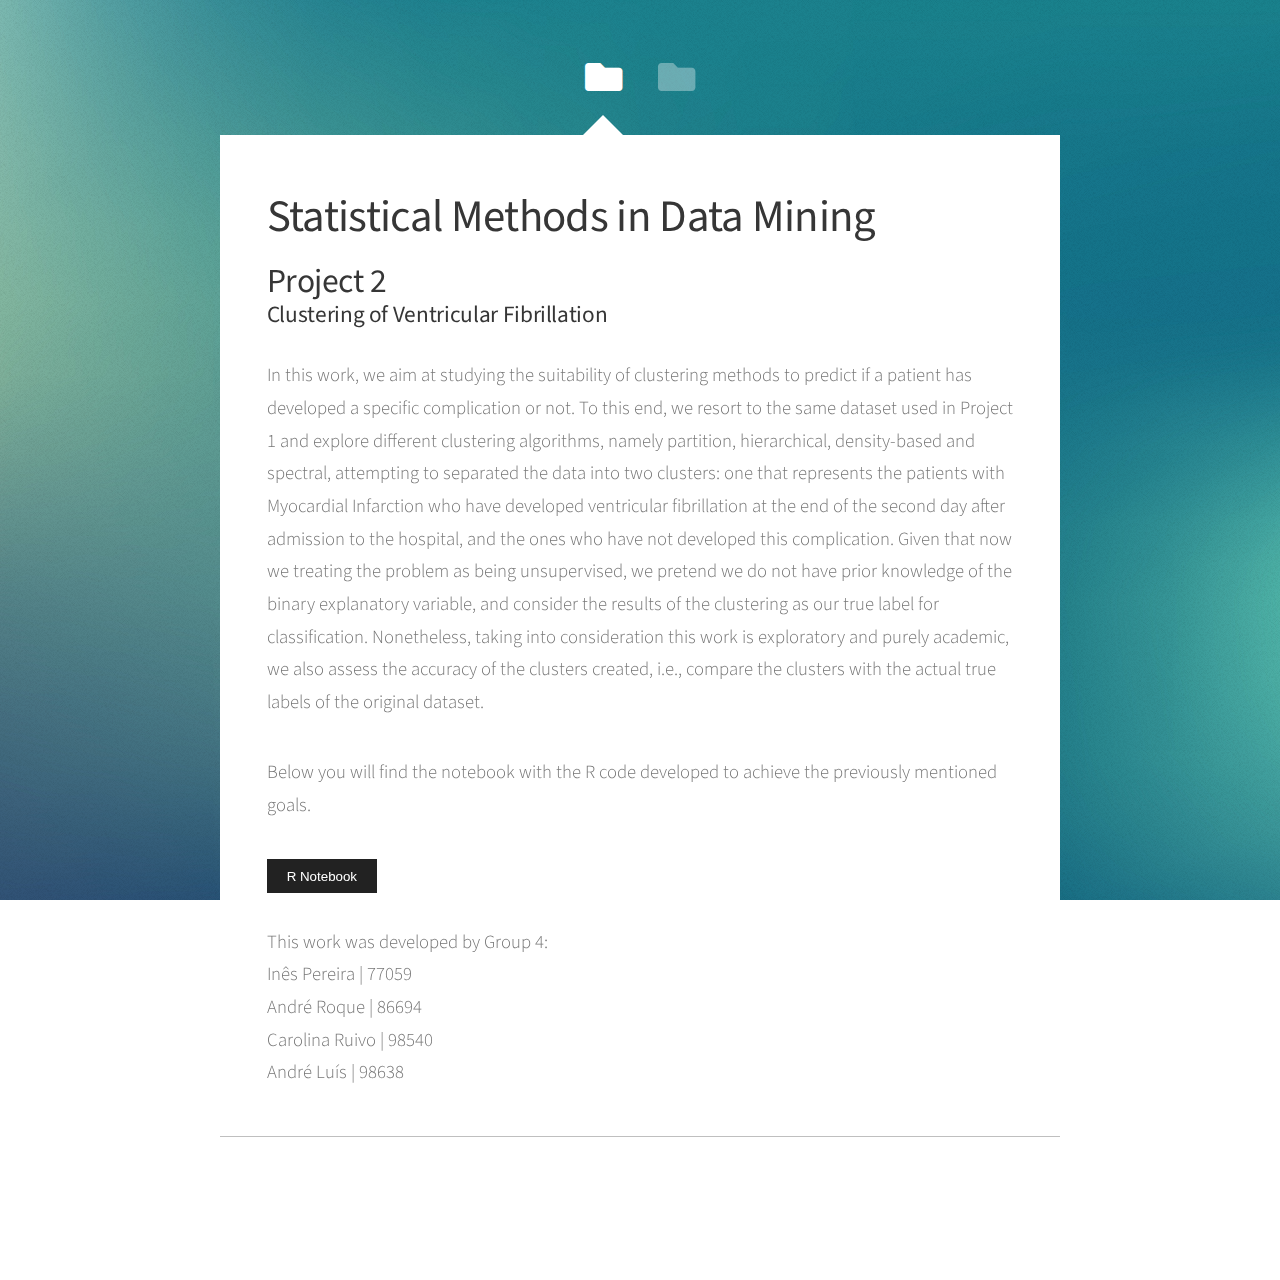
<file: index.html>
<!DOCTYPE HTML>
<!--
	Astral by HTML5 UP
	html5up.net | @ajlkn
	Free for personal and commercial use under the CCA 3.0 license (html5up.net/license)
-->
<html>
	<head>
		<title>SMDM | Group 4</title>
		<meta charset="utf-8" />
		<meta name="viewport" content="width=device-width, initial-scale=1, user-scalable=no" />
		<link rel="stylesheet" href="assets/css/main.css" />
		<noscript><link rel="stylesheet" href="assets/css/noscript.css" /></noscript>
        <link href="favicon.ico" rel="icon">
	</head>
	<body class="is-preload">

		<!-- Wrapper-->
			<div id="wrapper">

				<!-- Nav -->
					<nav id="nav">
						<!-- <a href="#" class="icon solid fa-home"><span>Home</span></a> -->
						<a href="#work2" class="icon solid fa-folder"><span>Work</span></a>
                        <a href="#work1" class="icon solid fa-folder"><span>Work</span></a>
						<!-- <a href="#contact" class="icon solid fa-envelope"><span>Contact</span></a>
						<a href="https://twitter.com/ajlkn" class="icon brands fa-twitter"><span>Twitter</span></a> -->
					</nav>

				<!-- Main -->
					<div id="main">

						<!-- Me -->
							<!-- <article id="home" class="panel intro">
								<header>
									<h1>Jane Doe</h1>
									<p>Senior Astral Projectionist</p>
								</header>
								<a href="#work" class="jumplink pic">
									<span class="arrow icon solid fa-chevron-right"><span>See my work</span></span>
									<img src="images/me.jpg" alt="" />
								</a>
							</article> -->
                        
                        <!-- Work -->
							<article id="work2" class="panel">
								<header>
									<h1>Statistical Methods in Data Mining</h1>
									<br>
									<h2>Project 2</h2>
									<h3>Clustering of Ventricular Fibrillation</h3>
								</header>
								<p>
                                    In this work, we aim at studying the suitability of clustering methods to predict if a patient has developed a specific complication or not. 
                                    To this end, we resort to the same dataset used in Project 1 and explore different clustering algorithms, namely partition, hierarchical, density-based and spectral, attempting to separated the data into two clusters: one that represents the patients with Myocardial Infarction who have developed ventricular fibrillation at the end of the second day after admission to the hospital, and the ones who have not developed this complication.
                                    Given that now we treating the problem as being unsupervised, we pretend we do not have prior knowledge of the binary explanatory variable, and consider the results of the clustering as our true label for classification.
                                    Nonetheless, taking into consideration this work is exploratory and purely academic, we also assess the accuracy of the clusters created, i.e., compare the clusters with the actual true labels of the original dataset.
								</p>
								<p>
									Below you will find the notebook with the R code developed to achieve the previously mentioned goals.
								</p>
                                <button type="button" onclick="document.location='RNotebook2/RNotebook.html'">R Notebook</button>
                                <br>
                                <br>
                                <p>
									This work was developed by Group 4: <br> Inês Pereira | 77059<br> André Roque | 86694<br> Carolina Ruivo | 98540<br> André Luís | 98638 
								</p>
							</article>

						<!-- Work -->
							<article id="work1" class="panel">
								<header>
									<h1>Statistical Methods in Data Mining</h1>
									<br>
									<h2>Project 1</h2>
									<h3>Classification of Ventricular Fibrillation</h3>
								</header>
								<p>
									In this work, we explore different classifiers to predict if a patient with Myocardial Infarction has developed ventricular fibrillation at the end of the second day, after admission to the hospital.
									To this end, we train, evaluate and compare different classification algorithms, namely Bayes classifier and k-nearest neighbor, support vector machines and linear discriminant analysis, in terms of their performance. We consider different performance metrics, which were decided based on the problem type (i.e. binary) and problem domain (i.e. healthcare).
								</p>
								<p>
									Below you will find the notebook with the R code developed to achieve the previously mentioned goals.
								</p>
                                <button type="button" onclick="document.location='RNotebook1/RNotebook.html'">R Notebook</button>
                                <br>
                                <br>
                                <p>
									This work was developed by Group 4: <br> Inês Pereira | 77059<br> André Roque | 86694<br> Carolina Ruivo | 98540<br> André Luís | 98638 
								</p>
							</article>

						<!-- Contact -->
							<article id="contact" class="panel">
								<header>
									<h2>Contact Me</h2>
								</header>
								<form action="#" method="post">
									<div>
										<div class="row">
											<div class="col-6 col-12-medium">
												<input type="text" name="name" placeholder="Name" />
											</div>
											<div class="col-6 col-12-medium">
												<input type="text" name="email" placeholder="Email" />
											</div>
											<div class="col-12">
												<input type="text" name="subject" placeholder="Subject" />
											</div>
											<div class="col-12">
												<textarea name="message" placeholder="Message" rows="6"></textarea>
											</div>
											<div class="col-12">
												<input type="submit" value="Send Message" />
											</div>
										</div>
									</div>
								</form>
							</article>

					</div>

				<!-- Footer -->
					<div id="footer">
						<ul class="copyright">
							<li>&copy; SMDM Group 4 | IST 2020/21</li><li>Design: <a href="http://html5up.net">HTML5 UP</a></li>
						</ul>
					</div>

			</div>

		<!-- Scripts -->
			<script src="assets/js/jquery.min.js"></script>
			<script src="assets/js/browser.min.js"></script>
			<script src="assets/js/breakpoints.min.js"></script>
			<script src="assets/js/util.js"></script>
			<script src="assets/js/main.js"></script>

	</body>
</html>
</file>
<file: assets/css/noscript.css>
/*
	Astral by HTML5 UP
	html5up.net | @ajlkn
	Free for personal and commercial use under the CCA 3.0 license (html5up.net/license)
*/

/* Wrapper */

	#wrapper {
		opacity: 1 !important;
	}

/* Nav */

	#nav a {
		opacity: 1.0;
	}

		#nav a:before, #nav a:after {
			display: none;
		}

		#nav a span {
			top: 0;
			opacity: 1.0;
		}

			#nav a span:after {
				display: none;
			}

/* Main */

	#main {
		background: none;
		box-shadow: none;
	}

		#main > .panel {
			background: #ffffff;
			margin-bottom: 2em;
		}

			#main > .panel:last-child {
				margin-bottom: 0;
			}
</file>
<file: assets/css/main.css>
@import url("https://fonts.googleapis.com/css?family=Source+Sans+Pro:300,400,300italic,400italic");
@import url("fontawesome-all.min.css");

/*
	Astral by HTML5 UP
	html5up.net | @ajlkn
	Free for personal and commercial use under the CCA 3.0 license (html5up.net/license)
*/

html, body, div, span, applet, object,
iframe, h1, h2, h3, h4, h5, h6, p, blockquote,
pre, a, abbr, acronym, address, big, cite,
code, del, dfn, em, img, ins, kbd, q, s, samp,
small, strike, strong, sub, sup, tt, var, b,
u, i, center, dl, dt, dd, ol, ul, li, fieldset,
form, label, legend, table, caption, tbody,
tfoot, thead, tr, th, td, article, aside,
canvas, details, embed, figure, figcaption,
footer, header, hgroup, menu, nav, output, ruby,
section, summary, time, mark, audio, video {
	margin: 0;
	padding: 0;
	border: 0;
	font-size: 100%;
	font: inherit;
	vertical-align: baseline;}

article, aside, details, figcaption, figure,
footer, header, hgroup, menu, nav, section {
	display: block;}

body {
	line-height: 1;
}

ol, ul {
	list-style: none;
}

blockquote, q {
	quotes: none;
}

	blockquote:before, blockquote:after, q:before, q:after {
		content: '';
		content: none;
	}

table {
	border-collapse: collapse;
	border-spacing: 0;
}

body {
	-webkit-text-size-adjust: none;
}

mark {
	background-color: transparent;
	color: inherit;
}

input::-moz-focus-inner {
	border: 0;
	padding: 0;
}

input, select, textarea {
	-moz-appearance: none;
	-webkit-appearance: none;
	-ms-appearance: none;
	appearance: none;
}

/* Row */

	.row {
		display: flex;
		flex-wrap: wrap;
		box-sizing: border-box;
		align-items: stretch;
	}

		.row > * {
			box-sizing: border-box;
		}

		.row.gtr-uniform > * > :last-child {
			margin-bottom: 0;
		}

		.row.aln-left {
			justify-content: flex-start;
		}

		.row.aln-center {
			justify-content: center;
		}

		.row.aln-right {
			justify-content: flex-end;
		}

		.row.aln-top {
			align-items: flex-start;
		}

		.row.aln-middle {
			align-items: center;
		}

		.row.aln-bottom {
			align-items: flex-end;
		}

		.row > .imp {
			order: -1;
		}

		.row > .col-1 {
			width: 8.33333%;
		}

		.row > .off-1 {
			margin-left: 8.33333%;
		}

		.row > .col-2 {
			width: 16.66667%;
		}

		.row > .off-2 {
			margin-left: 16.66667%;
		}

		.row > .col-3 {
			width: 25%;
		}

		.row > .off-3 {
			margin-left: 25%;
		}

		.row > .col-4 {
			width: 33.33333%;
		}

		.row > .off-4 {
			margin-left: 33.33333%;
		}

		.row > .col-5 {
			width: 41.66667%;
		}

		.row > .off-5 {
			margin-left: 41.66667%;
		}

		.row > .col-6 {
			width: 50%;
		}

		.row > .off-6 {
			margin-left: 50%;
		}

		.row > .col-7 {
			width: 58.33333%;
		}

		.row > .off-7 {
			margin-left: 58.33333%;
		}

		.row > .col-8 {
			width: 66.66667%;
		}

		.row > .off-8 {
			margin-left: 66.66667%;
		}

		.row > .col-9 {
			width: 75%;
		}

		.row > .off-9 {
			margin-left: 75%;
		}

		.row > .col-10 {
			width: 83.33333%;
		}

		.row > .off-10 {
			margin-left: 83.33333%;
		}

		.row > .col-11 {
			width: 91.66667%;
		}

		.row > .off-11 {
			margin-left: 91.66667%;
		}

		.row > .col-12 {
			width: 100%;
		}

		.row > .off-12 {
			margin-left: 100%;
		}

		.row.gtr-0 {
			margin-top: 0em;
			margin-left: 0em;
		}

			.row.gtr-0 > * {
				padding: 0em 0 0 0em;
			}

			.row.gtr-0.gtr-uniform {
				margin-top: 0em;
			}

				.row.gtr-0.gtr-uniform > * {
					padding-top: 0em;
				}

		.row.gtr-25 {
			margin-top: -0.3125em;
			margin-left: -0.3125em;
		}

			.row.gtr-25 > * {
				padding: 0.3125em 0 0 0.3125em;
			}

			.row.gtr-25.gtr-uniform {
				margin-top: -0.3125em;
			}

				.row.gtr-25.gtr-uniform > * {
					padding-top: 0.3125em;
				}

		.row.gtr-50 {
			margin-top: -0.625em;
			margin-left: -0.625em;
		}

			.row.gtr-50 > * {
				padding: 0.625em 0 0 0.625em;
			}

			.row.gtr-50.gtr-uniform {
				margin-top: -0.625em;
			}

				.row.gtr-50.gtr-uniform > * {
					padding-top: 0.625em;
				}

		.row {
			margin-top: -1.25em;
			margin-left: -1.25em;
		}

			.row > * {
				padding: 1.25em 0 0 1.25em;
			}

			.row.gtr-uniform {
				margin-top: -1.25em;
			}

				.row.gtr-uniform > * {
					padding-top: 1.25em;
				}

		.row.gtr-150 {
			margin-top: -1.875em;
			margin-left: -1.875em;
		}

			.row.gtr-150 > * {
				padding: 1.875em 0 0 1.875em;
			}

			.row.gtr-150.gtr-uniform {
				margin-top: -1.875em;
			}

				.row.gtr-150.gtr-uniform > * {
					padding-top: 1.875em;
				}

		.row.gtr-200 {
			margin-top: -2.5em;
			margin-left: -2.5em;
		}

			.row.gtr-200 > * {
				padding: 2.5em 0 0 2.5em;
			}

			.row.gtr-200.gtr-uniform {
				margin-top: -2.5em;
			}

				.row.gtr-200.gtr-uniform > * {
					padding-top: 2.5em;
				}

		@media screen and (max-width: 1680px) {

			.row {
				display: flex;
				flex-wrap: wrap;
				box-sizing: border-box;
				align-items: stretch;
			}

				.row > * {
					box-sizing: border-box;
				}

				.row.gtr-uniform > * > :last-child {
					margin-bottom: 0;
				}

				.row.aln-left {
					justify-content: flex-start;
				}

				.row.aln-center {
					justify-content: center;
				}

				.row.aln-right {
					justify-content: flex-end;
				}

				.row.aln-top {
					align-items: flex-start;
				}

				.row.aln-middle {
					align-items: center;
				}

				.row.aln-bottom {
					align-items: flex-end;
				}

				.row > .imp-xlarge {
					order: -1;
				}

				.row > .col-1-xlarge {
					width: 8.33333%;
				}

				.row > .off-1-xlarge {
					margin-left: 8.33333%;
				}

				.row > .col-2-xlarge {
					width: 16.66667%;
				}

				.row > .off-2-xlarge {
					margin-left: 16.66667%;
				}

				.row > .col-3-xlarge {
					width: 25%;
				}

				.row > .off-3-xlarge {
					margin-left: 25%;
				}

				.row > .col-4-xlarge {
					width: 33.33333%;
				}

				.row > .off-4-xlarge {
					margin-left: 33.33333%;
				}

				.row > .col-5-xlarge {
					width: 41.66667%;
				}

				.row > .off-5-xlarge {
					margin-left: 41.66667%;
				}

				.row > .col-6-xlarge {
					width: 50%;
				}

				.row > .off-6-xlarge {
					margin-left: 50%;
				}

				.row > .col-7-xlarge {
					width: 58.33333%;
				}

				.row > .off-7-xlarge {
					margin-left: 58.33333%;
				}

				.row > .col-8-xlarge {
					width: 66.66667%;
				}

				.row > .off-8-xlarge {
					margin-left: 66.66667%;
				}

				.row > .col-9-xlarge {
					width: 75%;
				}

				.row > .off-9-xlarge {
					margin-left: 75%;
				}

				.row > .col-10-xlarge {
					width: 83.33333%;
				}

				.row > .off-10-xlarge {
					margin-left: 83.33333%;
				}

				.row > .col-11-xlarge {
					width: 91.66667%;
				}

				.row > .off-11-xlarge {
					margin-left: 91.66667%;
				}

				.row > .col-12-xlarge {
					width: 100%;
				}

				.row > .off-12-xlarge {
					margin-left: 100%;
				}

				.row.gtr-0 {
					margin-top: 0em;
					margin-left: 0em;
				}

					.row.gtr-0 > * {
						padding: 0em 0 0 0em;
					}

					.row.gtr-0.gtr-uniform {
						margin-top: 0em;
					}

						.row.gtr-0.gtr-uniform > * {
							padding-top: 0em;
						}

				.row.gtr-25 {
					margin-top: -0.3125em;
					margin-left: -0.3125em;
				}

					.row.gtr-25 > * {
						padding: 0.3125em 0 0 0.3125em;
					}

					.row.gtr-25.gtr-uniform {
						margin-top: -0.3125em;
					}

						.row.gtr-25.gtr-uniform > * {
							padding-top: 0.3125em;
						}

				.row.gtr-50 {
					margin-top: -0.625em;
					margin-left: -0.625em;
				}

					.row.gtr-50 > * {
						padding: 0.625em 0 0 0.625em;
					}

					.row.gtr-50.gtr-uniform {
						margin-top: -0.625em;
					}

						.row.gtr-50.gtr-uniform > * {
							padding-top: 0.625em;
						}

				.row {
					margin-top: -1.25em;
					margin-left: -1.25em;
				}

					.row > * {
						padding: 1.25em 0 0 1.25em;
					}

					.row.gtr-uniform {
						margin-top: -1.25em;
					}

						.row.gtr-uniform > * {
							padding-top: 1.25em;
						}

				.row.gtr-150 {
					margin-top: -1.875em;
					margin-left: -1.875em;
				}

					.row.gtr-150 > * {
						padding: 1.875em 0 0 1.875em;
					}

					.row.gtr-150.gtr-uniform {
						margin-top: -1.875em;
					}

						.row.gtr-150.gtr-uniform > * {
							padding-top: 1.875em;
						}

				.row.gtr-200 {
					margin-top: -2.5em;
					margin-left: -2.5em;
				}

					.row.gtr-200 > * {
						padding: 2.5em 0 0 2.5em;
					}

					.row.gtr-200.gtr-uniform {
						margin-top: -2.5em;
					}

						.row.gtr-200.gtr-uniform > * {
							padding-top: 2.5em;
						}

		}

		@media screen and (max-width: 1280px) {

			.row {
				display: flex;
				flex-wrap: wrap;
				box-sizing: border-box;
				align-items: stretch;
			}

				.row > * {
					box-sizing: border-box;
				}

				.row.gtr-uniform > * > :last-child {
					margin-bottom: 0;
				}

				.row.aln-left {
					justify-content: flex-start;
				}

				.row.aln-center {
					justify-content: center;
				}

				.row.aln-right {
					justify-content: flex-end;
				}

				.row.aln-top {
					align-items: flex-start;
				}

				.row.aln-middle {
					align-items: center;
				}

				.row.aln-bottom {
					align-items: flex-end;
				}

				.row > .imp-large {
					order: -1;
				}

				.row > .col-1-large {
					width: 8.33333%;
				}

				.row > .off-1-large {
					margin-left: 8.33333%;
				}

				.row > .col-2-large {
					width: 16.66667%;
				}

				.row > .off-2-large {
					margin-left: 16.66667%;
				}

				.row > .col-3-large {
					width: 25%;
				}

				.row > .off-3-large {
					margin-left: 25%;
				}

				.row > .col-4-large {
					width: 33.33333%;
				}

				.row > .off-4-large {
					margin-left: 33.33333%;
				}

				.row > .col-5-large {
					width: 41.66667%;
				}

				.row > .off-5-large {
					margin-left: 41.66667%;
				}

				.row > .col-6-large {
					width: 50%;
				}

				.row > .off-6-large {
					margin-left: 50%;
				}

				.row > .col-7-large {
					width: 58.33333%;
				}

				.row > .off-7-large {
					margin-left: 58.33333%;
				}

				.row > .col-8-large {
					width: 66.66667%;
				}

				.row > .off-8-large {
					margin-left: 66.66667%;
				}

				.row > .col-9-large {
					width: 75%;
				}

				.row > .off-9-large {
					margin-left: 75%;
				}

				.row > .col-10-large {
					width: 83.33333%;
				}

				.row > .off-10-large {
					margin-left: 83.33333%;
				}

				.row > .col-11-large {
					width: 91.66667%;
				}

				.row > .off-11-large {
					margin-left: 91.66667%;
				}

				.row > .col-12-large {
					width: 100%;
				}

				.row > .off-12-large {
					margin-left: 100%;
				}

				.row.gtr-0 {
					margin-top: 0em;
					margin-left: 0em;
				}

					.row.gtr-0 > * {
						padding: 0em 0 0 0em;
					}

					.row.gtr-0.gtr-uniform {
						margin-top: 0em;
					}

						.row.gtr-0.gtr-uniform > * {
							padding-top: 0em;
						}

				.row.gtr-25 {
					margin-top: -0.3125em;
					margin-left: -0.3125em;
				}

					.row.gtr-25 > * {
						padding: 0.3125em 0 0 0.3125em;
					}

					.row.gtr-25.gtr-uniform {
						margin-top: -0.3125em;
					}

						.row.gtr-25.gtr-uniform > * {
							padding-top: 0.3125em;
						}

				.row.gtr-50 {
					margin-top: -0.625em;
					margin-left: -0.625em;
				}

					.row.gtr-50 > * {
						padding: 0.625em 0 0 0.625em;
					}

					.row.gtr-50.gtr-uniform {
						margin-top: -0.625em;
					}

						.row.gtr-50.gtr-uniform > * {
							padding-top: 0.625em;
						}

				.row {
					margin-top: -1.25em;
					margin-left: -1.25em;
				}

					.row > * {
						padding: 1.25em 0 0 1.25em;
					}

					.row.gtr-uniform {
						margin-top: -1.25em;
					}

						.row.gtr-uniform > * {
							padding-top: 1.25em;
						}

				.row.gtr-150 {
					margin-top: -1.875em;
					margin-left: -1.875em;
				}

					.row.gtr-150 > * {
						padding: 1.875em 0 0 1.875em;
					}

					.row.gtr-150.gtr-uniform {
						margin-top: -1.875em;
					}

						.row.gtr-150.gtr-uniform > * {
							padding-top: 1.875em;
						}

				.row.gtr-200 {
					margin-top: -2.5em;
					margin-left: -2.5em;
				}

					.row.gtr-200 > * {
						padding: 2.5em 0 0 2.5em;
					}

					.row.gtr-200.gtr-uniform {
						margin-top: -2.5em;
					}

						.row.gtr-200.gtr-uniform > * {
							padding-top: 2.5em;
						}

		}

		@media screen and (max-width: 980px) {

			.row {
				display: flex;
				flex-wrap: wrap;
				box-sizing: border-box;
				align-items: stretch;
			}

				.row > * {
					box-sizing: border-box;
				}

				.row.gtr-uniform > * > :last-child {
					margin-bottom: 0;
				}

				.row.aln-left {
					justify-content: flex-start;
				}

				.row.aln-center {
					justify-content: center;
				}

				.row.aln-right {
					justify-content: flex-end;
				}

				.row.aln-top {
					align-items: flex-start;
				}

				.row.aln-middle {
					align-items: center;
				}

				.row.aln-bottom {
					align-items: flex-end;
				}

				.row > .imp-medium {
					order: -1;
				}

				.row > .col-1-medium {
					width: 8.33333%;
				}

				.row > .off-1-medium {
					margin-left: 8.33333%;
				}

				.row > .col-2-medium {
					width: 16.66667%;
				}

				.row > .off-2-medium {
					margin-left: 16.66667%;
				}

				.row > .col-3-medium {
					width: 25%;
				}

				.row > .off-3-medium {
					margin-left: 25%;
				}

				.row > .col-4-medium {
					width: 33.33333%;
				}

				.row > .off-4-medium {
					margin-left: 33.33333%;
				}

				.row > .col-5-medium {
					width: 41.66667%;
				}

				.row > .off-5-medium {
					margin-left: 41.66667%;
				}

				.row > .col-6-medium {
					width: 50%;
				}

				.row > .off-6-medium {
					margin-left: 50%;
				}

				.row > .col-7-medium {
					width: 58.33333%;
				}

				.row > .off-7-medium {
					margin-left: 58.33333%;
				}

				.row > .col-8-medium {
					width: 66.66667%;
				}

				.row > .off-8-medium {
					margin-left: 66.66667%;
				}

				.row > .col-9-medium {
					width: 75%;
				}

				.row > .off-9-medium {
					margin-left: 75%;
				}

				.row > .col-10-medium {
					width: 83.33333%;
				}

				.row > .off-10-medium {
					margin-left: 83.33333%;
				}

				.row > .col-11-medium {
					width: 91.66667%;
				}

				.row > .off-11-medium {
					margin-left: 91.66667%;
				}

				.row > .col-12-medium {
					width: 100%;
				}

				.row > .off-12-medium {
					margin-left: 100%;
				}

				.row.gtr-0 {
					margin-top: 0em;
					margin-left: 0em;
				}

					.row.gtr-0 > * {
						padding: 0em 0 0 0em;
					}

					.row.gtr-0.gtr-uniform {
						margin-top: 0em;
					}

						.row.gtr-0.gtr-uniform > * {
							padding-top: 0em;
						}

				.row.gtr-25 {
					margin-top: -0.3125em;
					margin-left: -0.3125em;
				}

					.row.gtr-25 > * {
						padding: 0.3125em 0 0 0.3125em;
					}

					.row.gtr-25.gtr-uniform {
						margin-top: -0.3125em;
					}

						.row.gtr-25.gtr-uniform > * {
							padding-top: 0.3125em;
						}

				.row.gtr-50 {
					margin-top: -0.625em;
					margin-left: -0.625em;
				}

					.row.gtr-50 > * {
						padding: 0.625em 0 0 0.625em;
					}

					.row.gtr-50.gtr-uniform {
						margin-top: -0.625em;
					}

						.row.gtr-50.gtr-uniform > * {
							padding-top: 0.625em;
						}

				.row {
					margin-top: -1.25em;
					margin-left: -1.25em;
				}

					.row > * {
						padding: 1.25em 0 0 1.25em;
					}

					.row.gtr-uniform {
						margin-top: -1.25em;
					}

						.row.gtr-uniform > * {
							padding-top: 1.25em;
						}

				.row.gtr-150 {
					margin-top: -1.875em;
					margin-left: -1.875em;
				}

					.row.gtr-150 > * {
						padding: 1.875em 0 0 1.875em;
					}

					.row.gtr-150.gtr-uniform {
						margin-top: -1.875em;
					}

						.row.gtr-150.gtr-uniform > * {
							padding-top: 1.875em;
						}

				.row.gtr-200 {
					margin-top: -2.5em;
					margin-left: -2.5em;
				}

					.row.gtr-200 > * {
						padding: 2.5em 0 0 2.5em;
					}

					.row.gtr-200.gtr-uniform {
						margin-top: -2.5em;
					}

						.row.gtr-200.gtr-uniform > * {
							padding-top: 2.5em;
						}

		}

		@media screen and (max-width: 736px) {

			.row {
				display: flex;
				flex-wrap: wrap;
				box-sizing: border-box;
				align-items: stretch;
			}

				.row > * {
					box-sizing: border-box;
				}

				.row.gtr-uniform > * > :last-child {
					margin-bottom: 0;
				}

				.row.aln-left {
					justify-content: flex-start;
				}

				.row.aln-center {
					justify-content: center;
				}

				.row.aln-right {
					justify-content: flex-end;
				}

				.row.aln-top {
					align-items: flex-start;
				}

				.row.aln-middle {
					align-items: center;
				}

				.row.aln-bottom {
					align-items: flex-end;
				}

				.row > .imp-small {
					order: -1;
				}

				.row > .col-1-small {
					width: 8.33333%;
				}

				.row > .off-1-small {
					margin-left: 8.33333%;
				}

				.row > .col-2-small {
					width: 16.66667%;
				}

				.row > .off-2-small {
					margin-left: 16.66667%;
				}

				.row > .col-3-small {
					width: 25%;
				}

				.row > .off-3-small {
					margin-left: 25%;
				}

				.row > .col-4-small {
					width: 33.33333%;
				}

				.row > .off-4-small {
					margin-left: 33.33333%;
				}

				.row > .col-5-small {
					width: 41.66667%;
				}

				.row > .off-5-small {
					margin-left: 41.66667%;
				}

				.row > .col-6-small {
					width: 50%;
				}

				.row > .off-6-small {
					margin-left: 50%;
				}

				.row > .col-7-small {
					width: 58.33333%;
				}

				.row > .off-7-small {
					margin-left: 58.33333%;
				}

				.row > .col-8-small {
					width: 66.66667%;
				}

				.row > .off-8-small {
					margin-left: 66.66667%;
				}

				.row > .col-9-small {
					width: 75%;
				}

				.row > .off-9-small {
					margin-left: 75%;
				}

				.row > .col-10-small {
					width: 83.33333%;
				}

				.row > .off-10-small {
					margin-left: 83.33333%;
				}

				.row > .col-11-small {
					width: 91.66667%;
				}

				.row > .off-11-small {
					margin-left: 91.66667%;
				}

				.row > .col-12-small {
					width: 100%;
				}

				.row > .off-12-small {
					margin-left: 100%;
				}

				.row.gtr-0 {
					margin-top: 0em;
					margin-left: 0em;
				}

					.row.gtr-0 > * {
						padding: 0em 0 0 0em;
					}

					.row.gtr-0.gtr-uniform {
						margin-top: 0em;
					}

						.row.gtr-0.gtr-uniform > * {
							padding-top: 0em;
						}

				.row.gtr-25 {
					margin-top: -0.3125em;
					margin-left: -0.3125em;
				}

					.row.gtr-25 > * {
						padding: 0.3125em 0 0 0.3125em;
					}

					.row.gtr-25.gtr-uniform {
						margin-top: -0.3125em;
					}

						.row.gtr-25.gtr-uniform > * {
							padding-top: 0.3125em;
						}

				.row.gtr-50 {
					margin-top: -0.625em;
					margin-left: -0.625em;
				}

					.row.gtr-50 > * {
						padding: 0.625em 0 0 0.625em;
					}

					.row.gtr-50.gtr-uniform {
						margin-top: -0.625em;
					}

						.row.gtr-50.gtr-uniform > * {
							padding-top: 0.625em;
						}

				.row {
					margin-top: -1.25em;
					margin-left: -1.25em;
				}

					.row > * {
						padding: 1.25em 0 0 1.25em;
					}

					.row.gtr-uniform {
						margin-top: -1.25em;
					}

						.row.gtr-uniform > * {
							padding-top: 1.25em;
						}

				.row.gtr-150 {
					margin-top: -1.875em;
					margin-left: -1.875em;
				}

					.row.gtr-150 > * {
						padding: 1.875em 0 0 1.875em;
					}

					.row.gtr-150.gtr-uniform {
						margin-top: -1.875em;
					}

						.row.gtr-150.gtr-uniform > * {
							padding-top: 1.875em;
						}

				.row.gtr-200 {
					margin-top: -2.5em;
					margin-left: -2.5em;
				}

					.row.gtr-200 > * {
						padding: 2.5em 0 0 2.5em;
					}

					.row.gtr-200.gtr-uniform {
						margin-top: -2.5em;
					}

						.row.gtr-200.gtr-uniform > * {
							padding-top: 2.5em;
						}

		}

/* Basic */

	html {
		box-sizing: border-box;
	}

	*, *:before, *:after {
		box-sizing: inherit;
	}

	body {
		background-image: url("images/overlay.png"), url("images/pic02.jpg");
		background-repeat: repeat, no-repeat;
		background-size: auto, 100% 100%;
		background-attachment: fixed;
		overflow-y: scroll;
	}

		body.is-preload *, body.is-preload *:before, body.is-preload *:after {
			-moz-animation: none !important;
			-webkit-animation: none !important;
			-ms-animation: none !important;
			animation: none !important;
			-moz-transition: none !important;
			-webkit-transition: none !important;
			-ms-transition: none !important;
			transition: none !important;
		}

	body, input, textarea, select {
		font-family: 'Source Sans Pro', sans-serif;
		font-weight: 300;
		color: #777777;
		font-size: 20pt;
		line-height: 1.75em;
	}

		@media screen and (max-width: 1680px) {

			body, input, textarea, select {
				font-size: 15pt;
			}

		}

		@media screen and (max-width: 1280px) {

			body, input, textarea, select {
				font-size: 14pt;
			}

		}

		@media screen and (max-width: 736px) {

			body, input, textarea, select {
				font-size: 12pt;
			}

		}

		@media screen and (max-width: 360px) {

			body, input, textarea, select {
				font-size: 11pt;
			}

		}

	strong, b, h1, h2, h3, h4, h5, h6 {
		font-weight: 400;
		color: #363636;
	}

	h1 {
		font-size: 2.4em;
		letter-spacing: -0.015em;
	}

	h2 {
		font-size: 1.8em;
		letter-spacing: -0.015em;
	}

	h3, h4, h5, h6 {
		font-size: 1.25em;
		letter-spacing: -0.015em;
	}

	@media screen and (max-width: 736px) {

		h1 {
			font-size: 1.75em;
		}

		h2 {
			font-size: 1.375em;
		}

		h3, h4, h5, h6 {
			font-size: 1em;
		}

	}

	blockquote {
		border-left: solid 0.5em #ddd;
		padding: 1em 0 1em 2em;
		font-style: italic;
	}

	em, i {
		font-style: italic;
	}

	hr {
		border: 0;
		border-top: solid 1px #ddd;
		padding: 1.5em 0 0 0;
		margin: 1.75em 0 0 0;
	}

	sub {
		position: relative;
		top: 0.5em;
		font-size: 0.8em;
	}

	sup {
		position: relative;
		top: -0.5em;
		font-size: 0.8em;
	}

	br.clear {
		clear: both;
	}

	p, ul, ol, dl, table, blockquote, form {
		margin-bottom: 2em;
	}

/* Table */

	table {
		width: 100%;
	}

		table.default tbody tr {
			border-bottom: solid 1px #f4f4f4;
		}

		table.default td {
			padding: 0.5em 1em 0.5em 1em;
		}

		table.default th {
			text-align: left;
			font-weight: 400;
			padding: 0.5em 1em 0.5em 1em;
		}

		table.default thead {
			border-bottom: solid 2px #f4f4f4;
		}

/* Form */

	form label {
		display: block;
		font-weight: 400;
		color: #363636;
		margin: 0 0 1em 0;
	}

	form input[type="text"],
	form input[type="email"],
	form input[type="password"],
	form select,
	form textarea {
		-webkit-appearance: none;
		border: 0;
		background: #f4f4f4;
		padding: 0.75em;
		width: 100%;
		-moz-transition: background-color .25s ease-in-out;
		-webkit-transition: background-color .25s ease-in-out;
		-ms-transition: background-color .25s ease-in-out;
		transition: background-color .25s ease-in-out;
	}

		form input[type="text"]:focus,
		form input[type="email"]:focus,
		form input[type="password"]:focus,
		form select:focus,
		form textarea:focus {
			background: #f8f8f8;
		}

	form input[type="text"],
	form input[type="email"],
	form input[type="password"],
	form select {
		line-height: 1.35em;
	}

	form ::-webkit-input-placeholder {
		color: #999;
	}

	form :-moz-placeholder {
		color: #999;
	}

	form ::-moz-placeholder {
		color: #999;
	}

	form :-ms-input-placeholder {
		color: #999;
	}

/* Section/Article */

	section, article {
		margin-bottom: 3em;
	}

		section > :last-child, section:last-child, article > :last-child, article:last-child {
			margin-bottom: 0;
		}

	header {
		margin: 0 0 1.5em 0;
	}

		header > p {
			margin: 0.5em 0 0 0;
			color: #aaa;
		}

		@media screen and (max-width: 736px) {

			header {
				margin: 0 0 1em 0;
			}

		}

/* Image */

	.image {
		display: inline-block;
	}

		.image img {
			display: block;
			width: 100%;
		}

		.image.fit {
			display: block;
			width: 100%;
		}

		.image.featured {
			display: block;
			width: 100%;
			margin: 0 0 2em 0;
		}

		.image.left {
			float: left;
			margin: 0 2em 2em 0;
		}

		.image.centered {
			display: block;
			margin: 0 0 2em 0;
		}

			.image.centered img {
				margin: 0 auto;
				width: auto;
			}

/* Button */

	input[type="button"],
	input[type="submit"],
	input[type="reset"],
	button,
	.button {
		-moz-transition: background-color .25s ease-in-out;
		-webkit-transition: background-color .25s ease-in-out;
		-ms-transition: background-color .25s ease-in-out;
		transition: background-color .25s ease-in-out;
		-webkit-appearance: none;
		display: inline-block;
		background-color: #222222;
		color: #ffffff;
		border: 0;
		cursor: pointer;
		outline: 0;
		padding: 0.7em 1.5em 0.7em 1.5em;
	}

		input[type="button"]:hover,
		input[type="submit"]:hover,
		input[type="reset"]:hover,
		button:hover,
		.button:hover {
			background-color: #333333;
		}

		input[type="button"]:active,
		input[type="submit"]:active,
		input[type="reset"]:active,
		button:active,
		.button:active {
			background-color: #444444;
		}

		input[type="button"].alt,
		input[type="submit"].alt,
		input[type="reset"].alt,
		button.alt,
		.button.alt {
			background-color: #777777;
		}

			input[type="button"].alt:hover,
			input[type="submit"].alt:hover,
			input[type="reset"].alt:hover,
			button.alt:hover,
			.button.alt:hover {
				background-color: #888888;
			}

			input[type="button"].alt:active,
			input[type="submit"].alt:active,
			input[type="reset"].alt:active,
			button.alt:active,
			.button.alt:active {
				background-color: #999999;
			}

		input[type="button"].small,
		input[type="submit"].small,
		input[type="reset"].small,
		button.small,
		.button.small {
			font-size: 0.75em;
		}

		input[type="button"].large,
		input[type="submit"].large,
		input[type="reset"].large,
		button.large,
		.button.large {
			font-size: 1.25em;
			padding: 0.5em 1.25em 0.5em 1.25em;
		}

		input[type="button"].xlarge,
		input[type="submit"].xlarge,
		input[type="reset"].xlarge,
		button.xlarge,
		.button.xlarge {
			font-size: 1.5em;
			padding: 0.5em 1.25em 0.5em 1.25em;
		}

		@media screen and (max-width: 736px) {

			input[type="button"],
			input[type="submit"],
			input[type="reset"],
			button,
			.button {
				width: 100%;
			}

		}

/* List */

	ul {
		list-style: disc;
		padding-left: 1em;
	}

		ul li {
			padding-left: 0.5em;
		}

	ol {
		list-style: decimal;
		padding-left: 1.25em;
	}

		ol li {
			padding-left: 0.25em;
		}

/* Actions */

	ul.actions {
		list-style: none;
		padding-left: 0;
	}

		ul.actions li {
			display: inline-block;
			padding-left: 0;
			margin: 0 0 0 0.5em;
		}

			ul.actions li:first-child {
				margin-left: 0;
			}

		@media screen and (max-width: 736px) {

			ul.actions li {
				display: block;
				margin: 0.75em 0 0 0;
			}

				ul.actions li:first-child {
					margin-top: 0;
				}

		}

/* Icons */

	.icon {
		text-decoration: none;
		position: relative;
		text-decoration: none;
	}

		.icon:before {
			-moz-osx-font-smoothing: grayscale;
			-webkit-font-smoothing: antialiased;
			display: inline-block;
			font-style: normal;
			font-variant: normal;
			text-rendering: auto;
			line-height: 1;
			text-transform: none !important;
			font-family: 'Font Awesome 5 Free';
			font-weight: 400;
		}

		.icon.solid:before {
			font-weight: 900;
		}

		.icon.brands:before {
			font-family: 'Font Awesome 5 Brands';
		}

		.icon:before {
			line-height: inherit;
		}

		.icon > .label {
			display: none;
		}

/* Nav */

	#nav {
		text-align: center;
		height: 4.25em;
		cursor: default;
	}

		#nav a {
			position: relative;
			display: inline-block;
			color: #ffffff;
			width: 1em;
			height: 1em;
			line-height: 0.9em;
			font-size: 2.5em;
			margin: 0 0.25em 0 0.25em;
			opacity: 0.35;
			outline: 0;
			-moz-transition: opacity .25s ease-in-out;
			-webkit-transition: opacity .25s ease-in-out;
			-ms-transition: opacity .25s ease-in-out;
			transition: opacity .25s ease-in-out;
		}

			#nav a.icon:before {
				padding-right: 0;
			}

			#nav a:before {
				font-size: 0.8em;
			}

			#nav a:after {
				content: '';
				display: block;
				position: absolute;
				left: 50%;
				bottom: -0.75em;
				margin-left: -0.5em;
				border-bottom: solid 0em #ffffff;
				border-left: solid 0.5em transparent;
				border-right: solid 0.5em transparent;
				-moz-transition: border-bottom-width .25s ease-in-out;
				-webkit-transition: border-bottom-width .25s ease-in-out;
				-ms-transition: border-bottom-width .25s ease-in-out;
				transition: border-bottom-width .25s ease-in-out;
			}

			#nav a span {
				display: block;
				position: absolute;
				background: #222222;
				color: #ffffff;
				top: -2.75em;
				font-size: 0.3em;
				height: 2.25em;
				line-height: 2.25em;
				left: 50%;
				opacity: 0;
				-moz-transition: opacity .25s ease-in-out;
				-webkit-transition: opacity .25s ease-in-out;
				-ms-transition: opacity .25s ease-in-out;
				transition: opacity .25s ease-in-out;
				width: 5.5em;
				margin-left: -2.75em;
			}

				#nav a span:after {
					content: '';
					display: block;
					position: absolute;
					bottom: -0.4em;
					left: 50%;
					margin-left: -0.6em;
					border-top: solid 0.6em #222222;
					border-left: solid 0.6em transparent;
					border-right: solid 0.6em transparent;
				}

			#nav a:hover {
				opacity: 1.0;
			}

				#nav a:hover span {
					opacity: 1.0;
				}

			#nav a.active {
				opacity: 1.0;
			}

				#nav a.active:after {
					border-bottom-width: 0.5em;
				}

		@media screen and (max-width: 980px) {

			#nav a span {
				display: none;
			}

		}

/* Wrapper */

	#wrapper {
		width: 45em;
		margin: 0 auto;
		min-height: 100vh;
		max-width: 100%;
		padding: 4em 0;
		display: -moz-flex;
		display: -webkit-flex;
		display: -ms-flex;
		display: flex;
		-moz-flex-direction: column;
		-webkit-flex-direction: column;
		-ms-flex-direction: column;
		flex-direction: column;
		-moz-align-items: center;
		-webkit-align-items: center;
		-ms-align-items: center;
		align-items: center;
		-moz-justify-content: center;
		-webkit-justify-content: center;
		-ms-justify-content: center;
		justify-content: center;
		-moz-transition: opacity 1s ease-in-out;
		-webkit-transition: opacity 1s ease-in-out;
		-ms-transition: opacity 1s ease-in-out;
		transition: opacity 1s ease-in-out;
	}

		body.is-preload #wrapper {
			opacity: 0;
		}

		@media screen and (max-width: 1280px) {

			#wrapper {
				padding: 3em 0;
				max-width: calc(100% - 6em);
			}

		}

		@media screen and (max-width: 980px) {

			#wrapper {
				padding: 1.5em 0;
				max-width: calc(100% - 8em);
			}

		}

		@media screen and (max-width: 736px) {

			#wrapper {
				padding: 1em 0;
				max-width: calc(100% - 2em);
			}

		}

		@media screen and (max-width: 360px) {

			#wrapper {
				padding: 1em 0;
				max-width: 100%;
			}

		}

/* Main */

	#main {
		position: relative;
		overflow: hidden;
		width: 100%;
		background: #ffffff;
		box-shadow: 0px 1px 0px 0px rgba(0, 0, 0, 0.25);
		-moz-transition: min-height 0.5s ease-in-out, max-height 0.5s ease-in-out;
		-webkit-transition: min-height 0.5s ease-in-out, max-height 0.5s ease-in-out;
		-ms-transition: min-height 0.5s ease-in-out, max-height 0.5s ease-in-out;
		transition: min-height 0.5s ease-in-out, max-height 0.5s ease-in-out;
	}

		#main > .panel {
			-moz-transition: opacity 0.25s ease-in-out;
			-webkit-transition: opacity 0.25s ease-in-out;
			-ms-transition: opacity 0.25s ease-in-out;
			transition: opacity 0.25s ease-in-out;
			margin-bottom: 0;
			position: relative;
			padding: 3.5em 2.5em 2.5em 2.5em;
			width: 100%;
		}

			#main > .panel.inactive {
				opacity: 0;
			}

			@media screen and (max-width: 736px) {

				#main > .panel {
					padding: 2em 1.5em 1.5em 1.5em;
				}

			}

			#main > .panel.intro {
				padding: 0;
				height: 20em;
				display: -moz-flex;
				display: -webkit-flex;
				display: -ms-flex;
				display: flex;
				-moz-flex-direction: row;
				-webkit-flex-direction: row;
				-ms-flex-direction: row;
				flex-direction: row;
				-moz-align-items: center;
				-webkit-align-items: center;
				-ms-align-items: center;
				align-items: center;
			}

				#main > .panel.intro .pic {
					text-decoration: none;
					position: relative;
					-moz-flex-grow: 0;
					-webkit-flex-grow: 0;
					-ms-flex-grow: 0;
					flex-grow: 0;
					-moz-flex-shrink: 0;
					-webkit-flex-shrink: 0;
					-ms-flex-shrink: 0;
					flex-shrink: 0;
					width: 17em;
					height: 100%;
				}

					#main > .panel.intro .pic:before {
						content: '';
						position: absolute;
						top: 0;
						left: 0;
						background: url("images/overlay.png");
						width: 100%;
						height: 100%;
						z-index: 1;
					}

					#main > .panel.intro .pic img {
						position: relative;
						display: block;
						position: absolute;
						top: 0;
						left: 0;
						width: 100%;
						height: 100%;
						-moz-object-fit: cover;
						-webkit-object-fit: cover;
						-ms-object-fit: cover;
						object-fit: cover;
						-moz-object-position: center;
						-webkit-object-position: center;
						-ms-object-position: center;
						object-position: center;
					}

					#main > .panel.intro .pic .arrow {
						display: block;
						position: absolute;
						right: 0;
						top: 50%;
						margin-top: -1.375em;
						width: 2.75em;
						height: 2.75em;
						background: #000;
						background: rgba(0, 0, 0, 0.75);
						color: #ffffff;
						text-align: center;
						line-height: 2.75em;
						font-size: 1.5em;
						z-index: 1;
						-moz-transition: width .15s ease-in-out, padding-right .15s ease-in-out;
						-webkit-transition: width .15s ease-in-out, padding-right .15s ease-in-out;
						-ms-transition: width .15s ease-in-out, padding-right .15s ease-in-out;
						transition: width .15s ease-in-out, padding-right .15s ease-in-out;
					}

						#main > .panel.intro .pic .arrow:before {
							position: relative;
							padding-right: 0;
							top: 0.125em;
						}

						#main > .panel.intro .pic .arrow span {
							display: block;
							text-indent: -9999px;
						}

					#main > .panel.intro .pic:hover .arrow {
						width: 3em;
						padding-right: 0.25em;
					}

				#main > .panel.intro header {
					-moz-flex-grow: 1;
					-webkit-flex-grow: 1;
					-ms-flex-grow: 1;
					flex-grow: 1;
					-moz-flex-shrink: 1;
					-webkit-flex-shrink: 1;
					-ms-flex-shrink: 1;
					flex-shrink: 1;
					padding: 3.5em 2.5em;
					margin-bottom: 0;
					width: 100%;
				}

					#main > .panel.intro header h1 {
						line-height: 1.25em;
						margin-bottom: 0;
					}

					#main > .panel.intro header p {
						letter-spacing: -0.015em;
						font-size: 1.25em;
						margin: 0.25em 0 0 0;
					}

				@media screen and (max-width: 980px) {

					#main > .panel.intro {
						-moz-flex-direction: column;
						-webkit-flex-direction: column;
						-ms-flex-direction: column;
						flex-direction: column;
						height: auto;
					}

						#main > .panel.intro .pic {
							height: 25em;
							width: 100%;
						}

						#main > .panel.intro header {
							padding: 4em;
							text-align: center;
						}

				}

				@media screen and (max-width: 736px) {

					#main > .panel.intro .pic {
						height: 20em;
					}

					#main > .panel.intro header {
						padding: 2.75em 2em 2.5em 2em;
					}

						#main > .panel.intro header p {
							font-size: 1em;
							margin: 0.25em 0 0 0;
						}

				}

/* Footer */

	#footer {
		color: rgba(255, 255, 255, 0.45);
		text-align: center;
		padding: 2em 0 0 0;
		font-size: 0.75em;
	}

		#footer a {
			color: #ddd;
			color: rgba(255, 255, 255, 0.65);
			-moz-transition: color .25s ease-in-out;
			-webkit-transition: color .25s ease-in-out;
			-ms-transition: color .25s ease-in-out;
			transition: color .25s ease-in-out;
		}

			#footer a:hover {
				color: white;
			}

		#footer .copyright {
			list-style: none;
			padding-left: 0;
		}

			#footer .copyright li {
				display: inline-block;
				padding-left: 1em;
				margin-left: 1em;
				border-left: solid 1px rgba(255, 255, 255, 0.25);
				line-height: 1;
			}

				#footer .copyright li:first-child {
					padding-left: 0;
					margin-left: 0;
					border-left: 0;
				}

		@media screen and (max-width: 736px) {

			#footer .copyright li {
				padding-left: 0.5em;
				margin-left: 0.5em;
			}

		}
</file>
